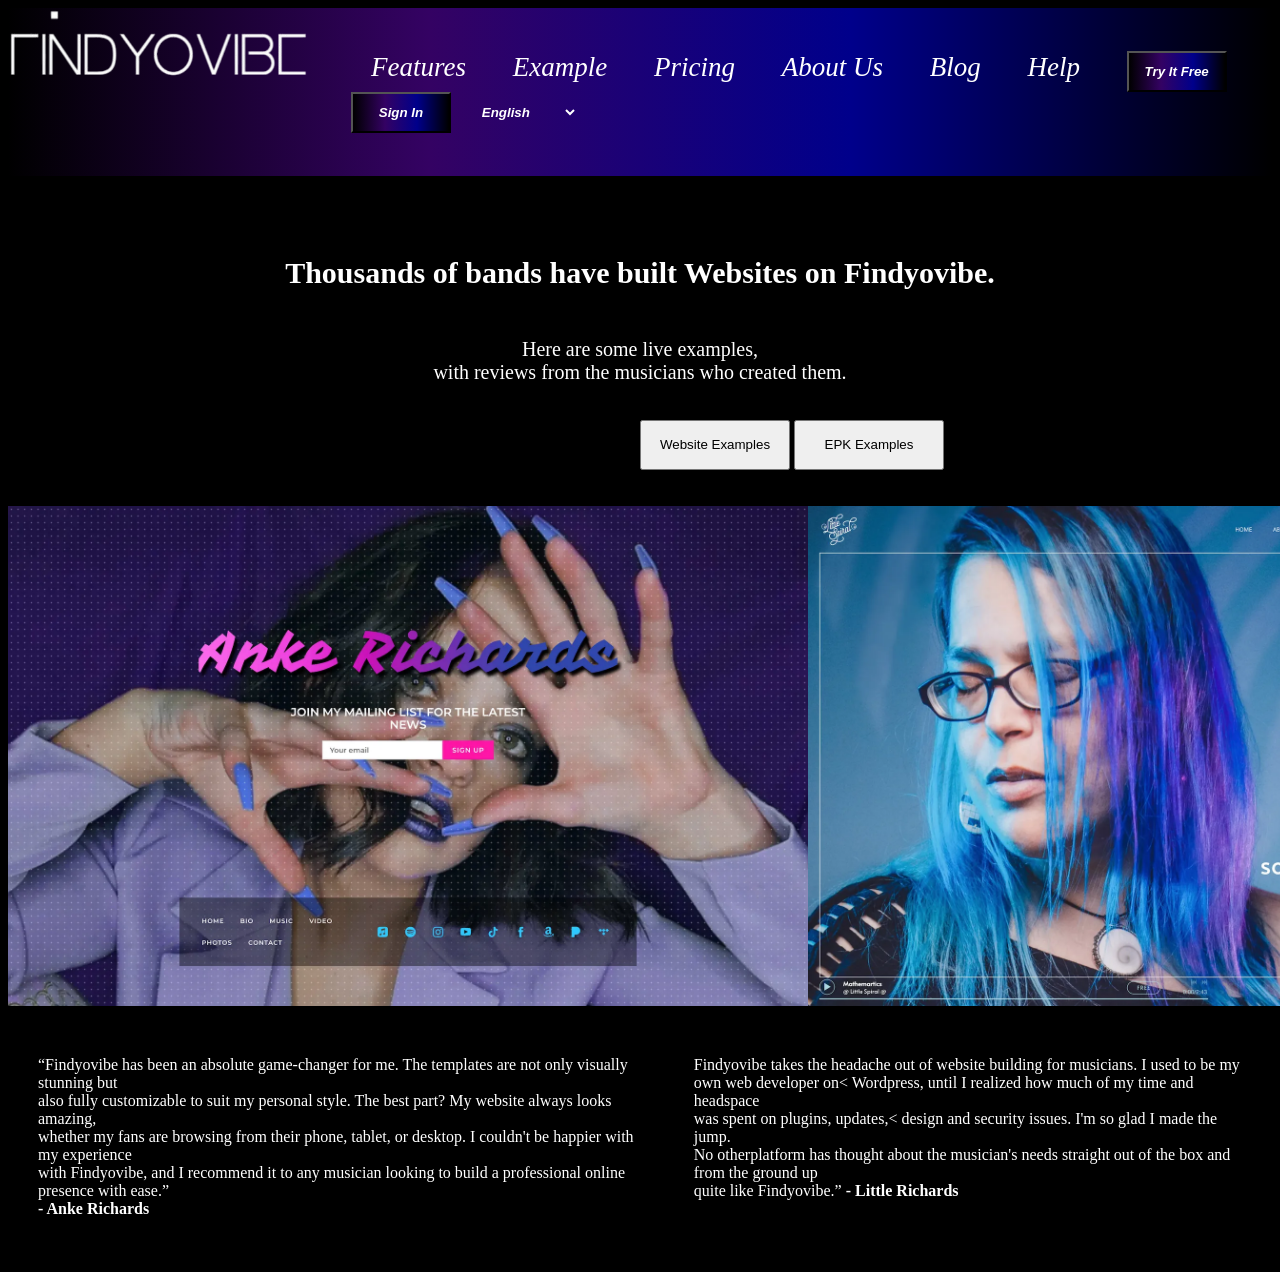
<file: index.html>
<!DOCTYPE html>
<html>
    <head>
        <title>
            Findyovibe
        </title>
        <link  rel="stylesheet" href="music.css">
    </head>
    <body>
        <div class="nav">
            <img src="logo.png" height="70px" width="300px">
            <nav id="n">
                <a>Features</a>
                <a>Example</a>
                <a>Pricing</a>
                <a>About Us</a>
                <a>Blog</a>
                <a>Help</a>
                <span id="b">
                    <button id="b1">Try It Free</button>
                    <button id="b2">Sign In</button>
                </span>
                <select>
                    <option>English</option>
                    <option>Español</option>
                    <option>Français</option>
                </select>
            </nav>
        </div>
        <div id="t1">
           <h2> Thousands of bands have built Websites on Findyovibe.</h2><br>
Here are some live examples,<br> with reviews from the musicians who created them.
        </div> <br>
        <br>
        <div id="b3">
            <button>Website Examples</button>
            <button>EPK Examples</button>
        </div> <br><br>
        <div id="img">
           <a target="blank" href="https://ankerichards.com/"><img id="i1" src="a1.webp" height="500px;" width="800px;"></a>
            <a target="blank" href="https://littlespiral.com/"><img id="i2" src="a2.webp" height="500px;" width="800px;"></a>
        </div>
        <div id="ain">
            <p style="padding:30px;">“Findyovibe has been an absolute game-changer for me. The templates are not only visually stunning but<br> also fully customizable to suit my personal style. The best part? My website always looks amazing,<br>whether my fans are browsing from their phone, tablet, or desktop. I couldn't be happier with my experience<br> with Findyovibe, and I recommend it to any musician looking to build a professional online presence with ease.”<br>
                <b> - Anke Richards</b></p>
            <p style="padding:30px;">Findyovibe takes the headache out of website building for musicians. I used to be my <br>own web developer on< Wordpress, until I realized how much of my time and headspace<br> was spent on plugins, updates,< design and security issues. I'm so glad I made the jump.<br> No otherplatform has thought about the musician's needs straight out of the box and from the ground up<br> quite like Findyovibe.”
            <b>- Little Richards</b></p>
        </div>
    </body>

</html>
</file>
<file: music.css>
.nav{
    display: flex;
    background-image:linear-gradient(to right,black, rgb(52, 2, 99), darkblue,black);
}

#n{
    color:rgb(255, 255, 255);
    font-size:27px;
    font-style: italic;
}
nav a{
    padding:20px;

}
nav a:hover{
    text-decoration: underline;
}
nav a:visited{
    text-decoration: underline;
}
#nav img{
    margin-left:0px; 
    padding:20px;
}
nav{
    padding: 43px;
}
nav button{
    height: 41px;
    width:100px;
    font-style: italic;
    font-weight: 550;
}
#b button:hover{
    background-image: none;
    background-color: aliceblue;
    color:black;
}
#b{
    padding: 20px;
}
#n select{
    height: 39px;
    width:100px;
    font-style: italic;
    font-weight: 550;
    background-color:transparent;
    color: white;
    border:0px;
}
#b2{
    background-image:linear-gradient(to right, black,rgb(52, 2, 99), darkblue,black);
    color: white;
}
#b1{
    background-image:linear-gradient(to right,black, rgb(52, 2, 99), darkblue,black);
    color:white;
}
body{
    background-color: black;
}
#t1{
    color: white;
    font-size: 20px;;
    text-align: center;
    margin-top: 80px;
}
#b3 button{
    text-align: center;
    height: 50px;
    width: 150px;
}
#b3 button:hover{
    height: 55px;
    width: 160px;
    background-color:darkslateblue;
}
#b3{
    margin-left: 632px;
}
#img{
    display: flex;
}
#ain{
    display:flex;
    color: white;
}
select option{
    background-color:transparent;
}
</file>
